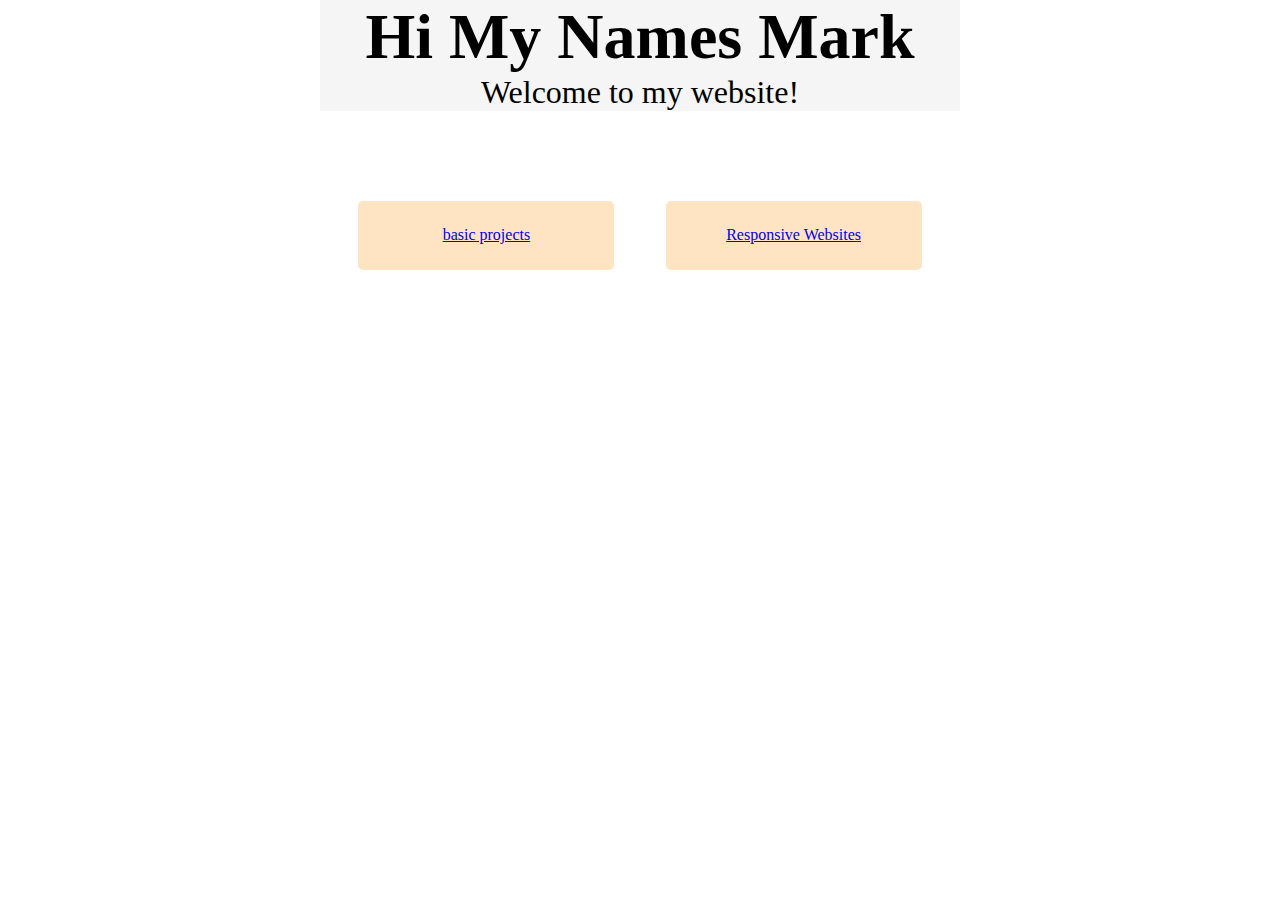
<file: index.html>
<DOCTYPE html>
    <html>
    <link rel="stylesheet" href="index.css">
    
    <body>
     <div class="main"> 
      <h1>Hi My Names Mark</h1>
      <p>Welcome to my website!</p>
       </div>
         <div class="hlinks">
        <a  href="https://asrover01.github.io/projects/devproject1/project.html">basic projects</a>
          <a href="https://asrover01.github.io/projects/responsive-website/scale-index.html" >Responsive Websites</a>
         
  </div>
    </body>
    
    </html>
</file>
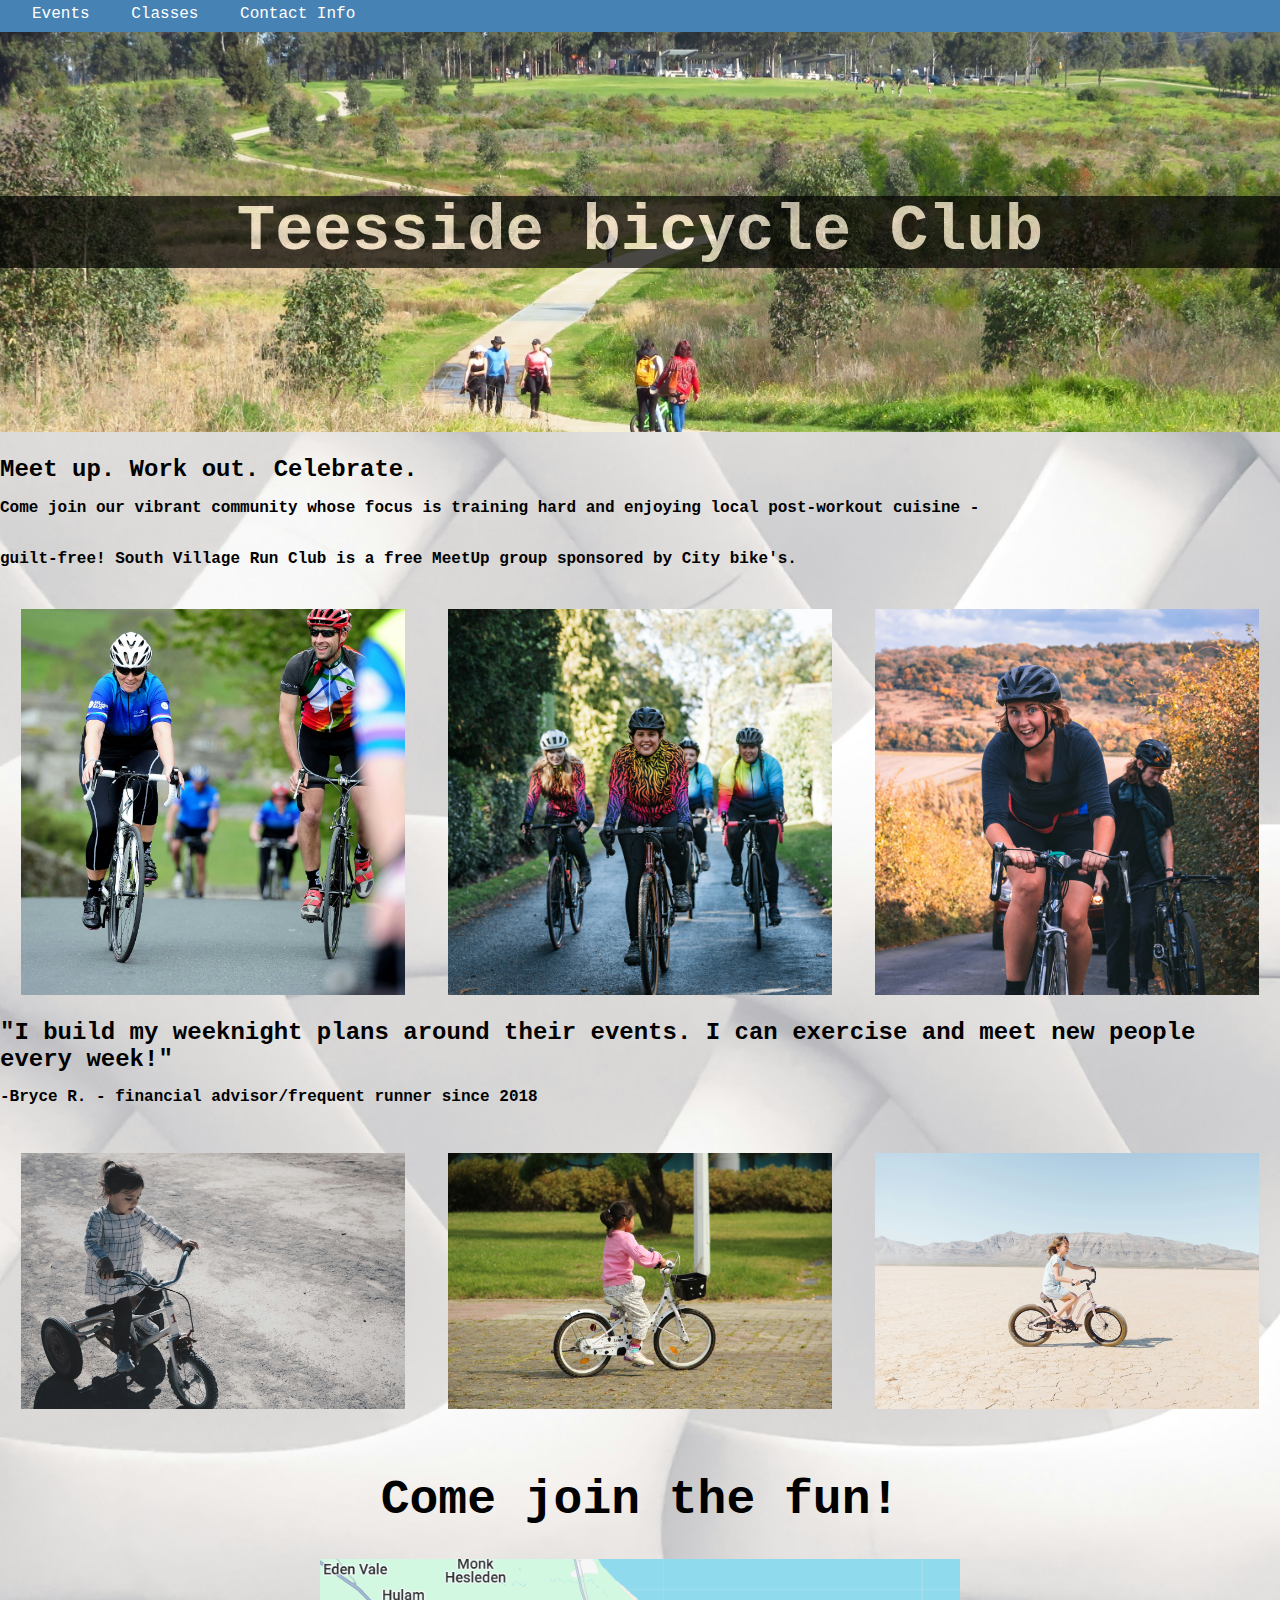
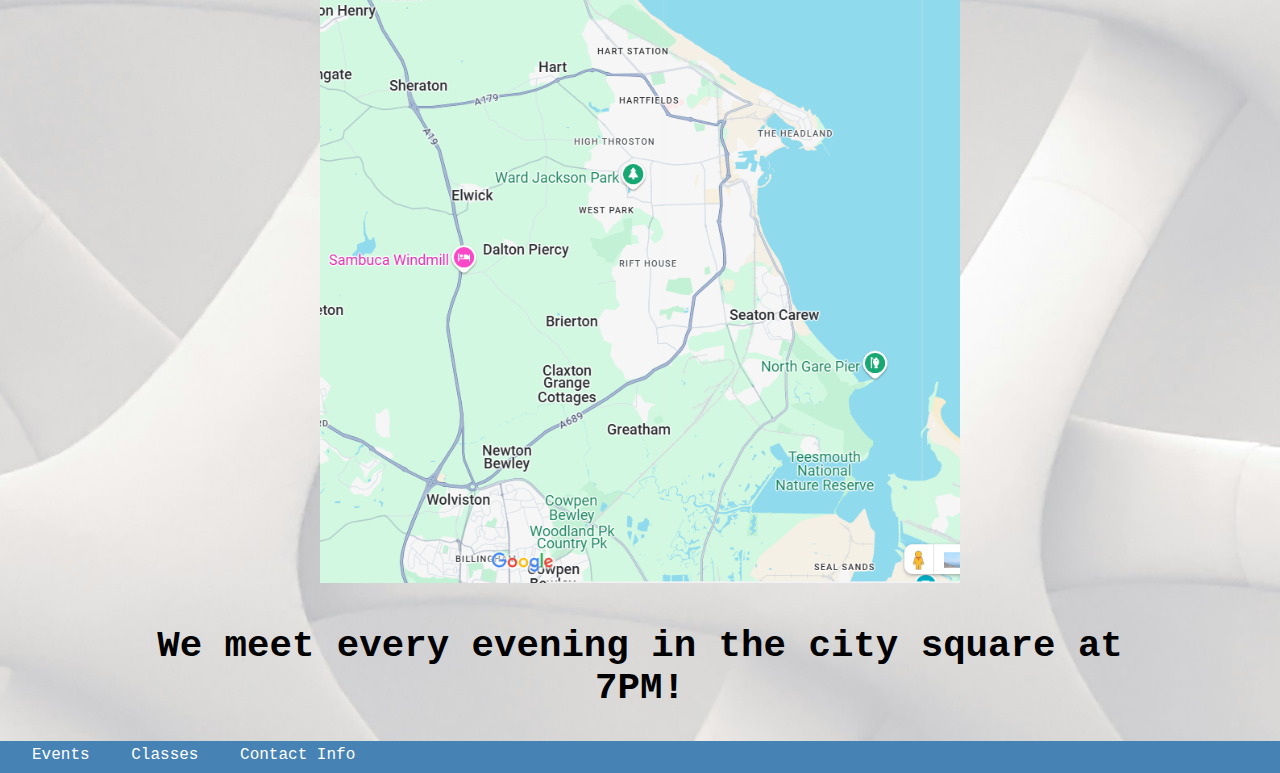
<file: responsive-website/club/index.html>
<!DOCTYPE html>
<html lang="en">
<head>
    <meta charset="UTF-8">
    <meta name="viewport" content="width=device-width, initial-scale=1.0">
    <link rel="stylesheet" href="styles.css">
    <title>Tesside Bycle Club</title>
</head>
<body>
    <header>
        <nav>
            <a href="#">Events</a>
            <a href="#">Classes</a>
            <a href="#">Contact Info</a>
        </nav>
    </header>
    <main>
        <div class="title">
            <h1>Teesside bicycle Club</h1>
        </div>
        <div class="events">
            <h2>Meet up. Work out. Celebrate.</h2>
            <p>
                Come join our vibrant community whose focus is 
                training hard and enjoying local post-workout cuisine
                 - guilt-free! South Village Run Club is a free MeetUp
                  group sponsored by City bike's.</p>
        </div>
        <div class="event-pics">
            <img class="image" src="images/event-1.jpg" alt="bike event">
            <img class="image"  src="images/event-2a.jpg" alt="bike event">
            <img class="image"  src="images/event-3a.jpg" alt="bike event">
        </div>
        <div class="schedule">
            <h2>"I build my weeknight plans around their events. I can
                 exercise and meet new people every week!"</h2>
                 <p>-Bryce R. - financial advisor/frequent runner since 2018</p>
        </div>
        <div class="learn-pics">
            <img class="image"  src="images/learn-1.jpg" alt="kids on bikes">
            <img class="image"  src="images/learn-2.jpg" alt="kids on bikes">
            <img class="image"  src="images/learn-3.jpg" alt="kids on bikes">
        </div>
    </main>
    <footer class="location">
        <h2>Come join the fun!</h2>
        <img class="map"  src="images/map-image.png" alt="map">
        <h3>We meet every evening in the city square at 7PM!</h3>
    </footer>
    <nav>
        <a href="#">Events</a>
        <a href="#">Classes</a>
        <a href="#">Contact Info</a>
    </nav>
</body>
</html>
</file>
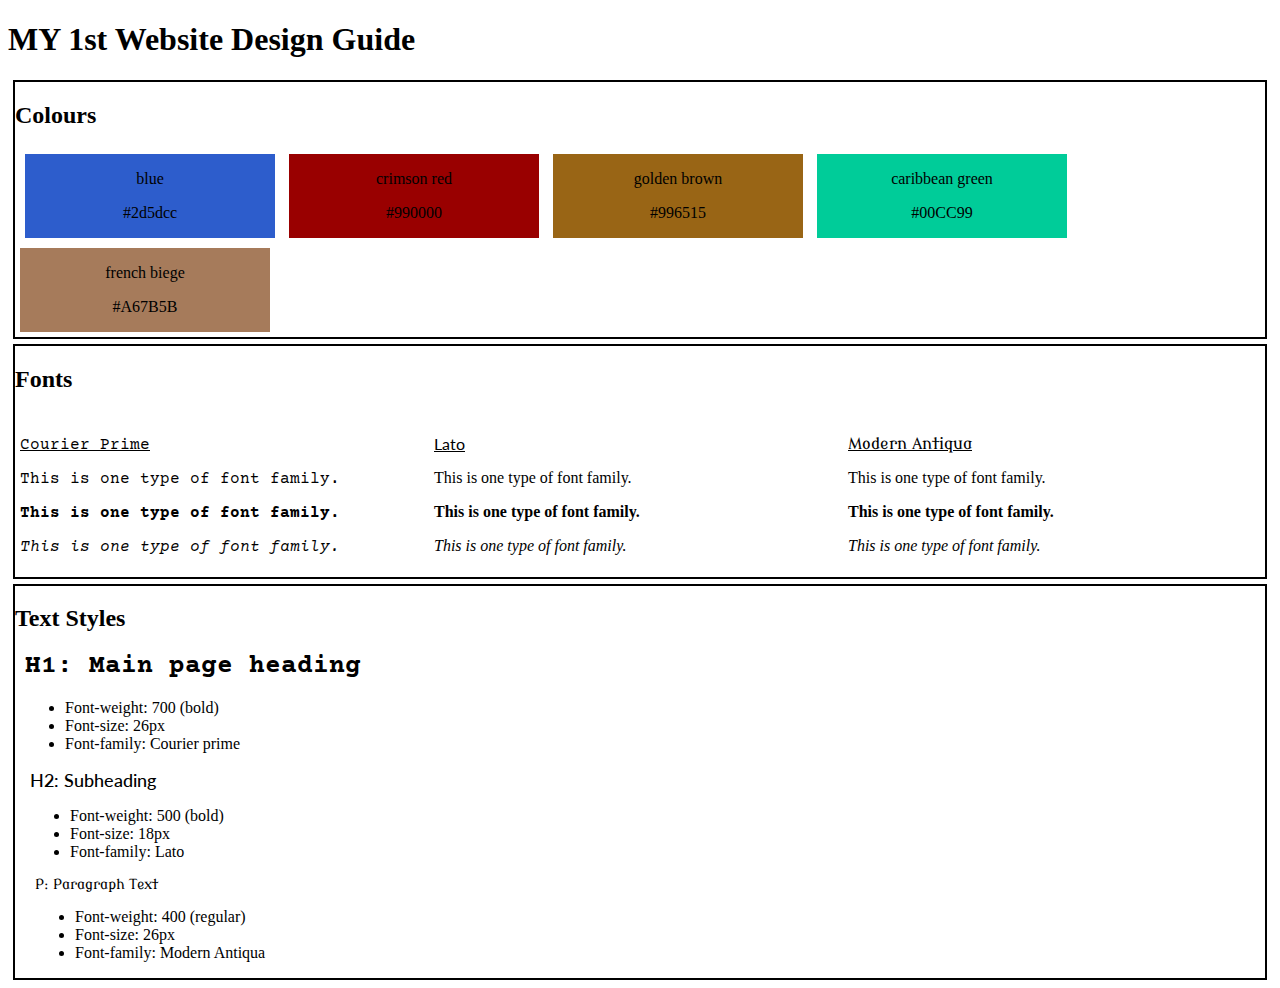
<file: devproject1/website-design-system-starting/starting/index.html>
<!DOCTYPE html>
<html lang="en">
<head>
  

<link rel="preconnect" href="https://fonts.googleapis.com">
<link rel="preconnect" href="https://fonts.gstatic.com" crossorigin>
<link href="https://fonts.googleapis.com/css2?family=Courier+Prime:ital,wght@0,400;0,700;1,400;1,700&family=Lato:ital,wght@0,100;0,300;0,400;0,700;0,900;1,100;1,300;1,400;1,700;1,900&family=Modern+Antiqua&display=swap" rel="stylesheet">
    <meta charset="UTF-8">
    <meta name="viewport" content="width=device-width, initial-scale=1.0">
    <title>Website Design System</title>
    <link rel="stylesheet" href="styles.css">
</head>
<body>
    <h1>MY 1st Website Design Guide</h1>
    <section class="container">
        <h2>Colours</h2>
        <div class="color-chart">
            <div class="color-box-blue">
                <p class="color-label">blue</p>
                <p class="color-hex">#2d5dcc</p>
            </div>
            <div class="color-box-red">
                <p class="color -label">crimson red</p>
                <p class="color-hex">#990000</p>
            </div>
            <div class="color-box-brown">
                <p class="color-label">golden brown</p>
                <p class="color-hex">#996515</p>
            </div>
            <div class="color-box-green">
                <p class="color-label">caribbean green</p>
                <p class="color-hex">#00CC99</p>
            </div>
            <div class="color-box-biege">
                <p class="color-label">french biege</p>
                <p class="color-hex">#A67B5B</p>
            </div>
        </div>
    </section>
    <section class="container">
        <h2>Fonts</h2>
        <div class="font-panel" id="font-panel-courier-prime">
            <p class="font-label-courier-prime">Courier Prime</p>
            <p class="regular-courier-prime">This is one type of font family. </p>
            <p class="bold-courier-prime">This is one type of font family.</p>
            <p class="italic-courier-prime">This is one type of font family.</p>
        </div>
        <div class="font-panel" id="font-panel-lato">
            <p class="font-label-lato">Lato</p>
            <p class="regular-lato">This is one type of font family. </p>
            <p class="bold-lato">This is one type of font family.</p>
            <p class="italic-lato">This is one type of font family.</p>
        </div>
        <div class="font-panel" id="font-modern-antiqua">
            <p class="font-label-modern-antiqua">Modern Antiqua</p>
            <p class="regular-modern-antiqua">This is one type of font family. </p>
            <p class="bold-modern-antiqua">This is one type of font family.</p>
            <p class="italic-modern-antiqua">This is one type of font family.</p>
        </div>
    </section>
    <section class="container">
        <h2>Text Styles</h2>
        <div><div class="text-panel">
            <h1 class="main-header">H1: Main page heading</h1>
            <ul>
              <li>Font-weight: 700 (bold)</li>
              <li>Font-size: 26px</li>
              <li>Font-family: Courier prime</li>
            </ul>
          </div><div><div class="text-panel">
            <h1 class="subheader">H2: Subheading</h1>
            <ul>
              <li>Font-weight: 500 (bold)</li>
              <li>Font-size: 18px</li>
              <li>Font-family: Lato</li>
            </ul>
          </div>
          <div><div class="text-panel">
            <h1 class="paragraph">P: Paragraph Text</h1>
            <ul>
              <li>Font-weight: 400 (regular)</li>
              <li>Font-size: 26px</li>
              <li>Font-family: Modern Antiqua</li>
            </ul>
          </div>
        </div>
    </section>
</body>
</html>
</file>
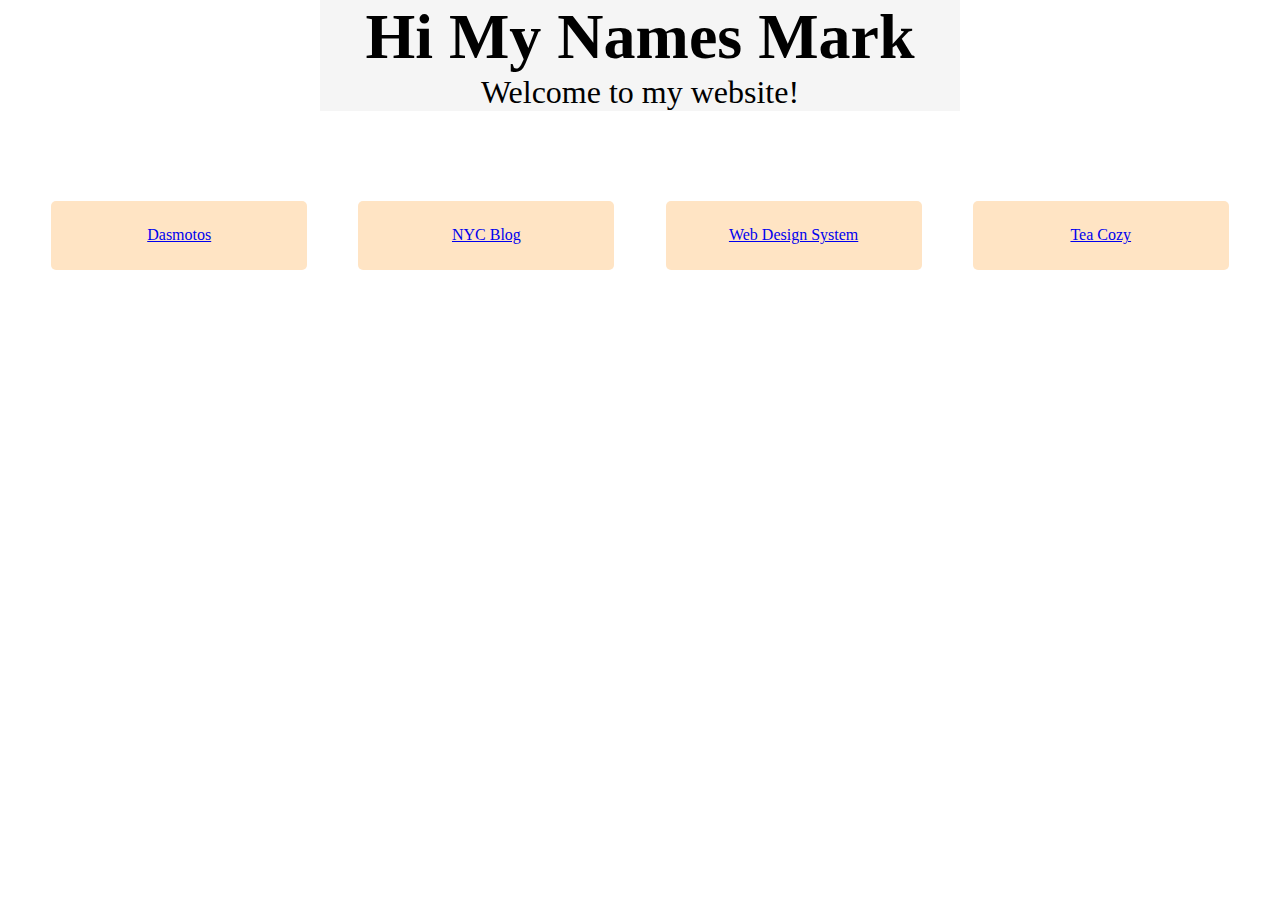
<file: devproject1/project.html>
<DOCTYPE html>
    <html>
    <link rel="stylesheet" href="projects.css">
    
    <body>
     <div class="main"> 
      <h1>Hi My Names Mark</h1>
      <p>Welcome to my website!</p>
       </div>
         <div class="hlinks">
        <a title="Dasmoto's" href="https://asrover01.github.io/projects/devproject1/Dasmotos/index.html">Dasmotos</a>
          <a title="" href="https://asrover01.github.io/projects/devproject1/Practice%20New%20York%20City/index.html">NYC Blog</a>
         <a title="" href="https://asrover01.github.io/projects/devproject1/website-design-system-starting/starting/index.html">Web Design System</a>
        <a title="" href="https://asrover01.github.io/projects/devproject1/tea-cozy-practice/index.html">Tea Cozy</a>
           
  
  </div>
    </body>
    
    </html>
</file>
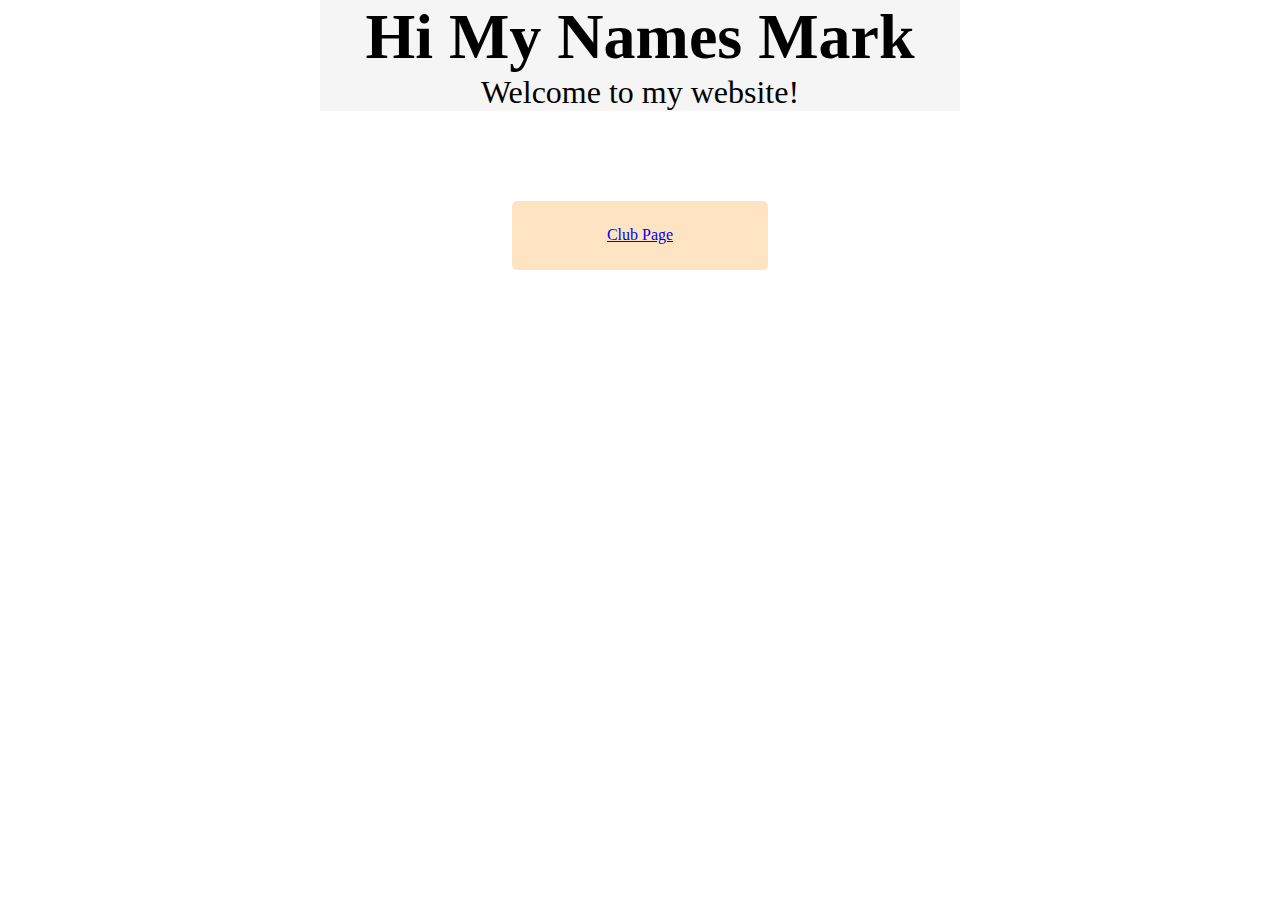
<file: responsive-website/scale-index.html>
<DOCTYPE html>
    <html>
    <link rel="stylesheet" href="scale-style.css">
    
    <body>
     <div class="main"> 
      <h1>Hi My Names Mark</h1>
      <p>Welcome to my website!</p>
       </div>
         <div class="hlinks">
       <a title="club page" href="club/index.html">Club Page</a>
  
  </div>
    </body>
    
    </html>
</file>
<file: index.css>
*{
    padding: 0;
    margin: 0;
    box-sizing: border-box;
}
body{
    background-image: url(https://images.unsplash.com/photo-1650600538903-ec09f670c391?q=80&w=1971&auto=format&fit=crop&ixlib=rb-4.0.3&ixid=M3wxMjA3fDB8MHxwaG90by1wYWdlfHx8fGVufDB8fHx8fA%3D%3D);   
    width:100%;
      height:auto;
      text-align: center;
      background-repeat: no-repeat;
}
    .main{
        display: flex;
        flex-direction: column;
        justify-self: center;
        font-size: 2rem;
        background-color: whitesmoke;
        width: 50%;
              
    }
    .hlinks{
      display: flex;
      justify-content: center;
      margin-top: 5vw;
    }
     a{
       
      background-color: bisque;
        margin: 2%;
        padding: 2%;
        width:20%;
        border-radius: 5px;
        
    }
    
      a:hover{
        cursor:pointer;
        color:black;
        background-color: cadetblue;
      }
    
     a:active{
        background-color:darkblue;
        box-shadow:0 1px black;
        color:white;  
      }

      @media only screen and (max-width:700px) {
  a{
        width: 90%;
        height: 9rem;
        font-size: 3rem;
        align-content: center;
      
     
    }
    .hlinks{
      display: flex;
      flex-direction: column;
    }
      }
</file>
<file: responsive-website/club/styles.css>
*{
    padding: 0;
    margin: 0;
    box-sizing: border-box;
    font-family: 'Courier New', Courier, monospace;
}

body{
    font-size: 16px;
   width: 100vw;
    background-image: url(images/background-a.jpg);
    background-size: cover;
}

/*header*/

header{
    
    text-decoration: none;
    height: 2rem;
}

nav{
    height: 2rem;
    background-color: steelblue;
 }

a{
    line-height: 1.8rem;
    padding-left: 2rem;
    text-decoration: none;
    color: white;

}
@media only screen and (max-width: 500px){
    header{
        background-color: steelblue;
        height: 6rem;
    }
    header a{
         
    display: inline-flex;
    flex-direction:column;
    width: 100%;
    align-items: center;
    text-decoration:underline red;
    line-height: 2rem;
   } 

}

    


/*title with background*/

.title{

    background-image: url(images/background.jpg);
background-size: cover;
height: 25rem;
text-align: center;
align-content: center;
    h1{
        background-color: black;
        opacity: 70%;
        color: antiquewhite;
        font-size: 4rem;
    }
}
@media only screen and (max-width:900px){
    .title{  
    height: 20rem;
    text-align: center;
    align-content: center;
        h1{
            background-color: black;
            opacity: 70%;
            color: antiquewhite;
            font-size: 3rem;
        } 
    }
}

@media only screen and (max-width:620px) {
    .title h1{
       
        font-size: 2rem;
    }
  
}


/*events */

.events{
    h2{
        margin-top: 1.5rem;        
    }
    p{
        width:80vw ;
        font-size: 1rem;
        font-weight: 600;
       line-height: 4vw;
       margin-bottom: 1.5rem;
    }
}

.event-pics{
   display: flex;
   justify-content: space-around;
}

.image{    
    width: 30%;
    height: auto;    
}

@media only screen and (max-width:800px){
    .events{    
        h2{
            margin-top: 1.5rem;                
        }
        p{
            width:100vw ;
            font-size: 1rem;          
        }
    } 
    .image{
        width: 33.5%;
    }
}

@media only screen and (max-width:500px){
    .event-pics{
        display: flex;
        flex-direction: column;
        width: 100%;
        
     }
     
     .image{   
        border-top: .25rem solid black;
         width: 100%;
         height: auto;    
     }
     .events p{
        font-size: .9rem;
     }
    
}



.schedule{
    h2{
        margin-top: 1.5rem;
    }
    p{
        font-size: 1rem;
        font-weight: 600;
       line-height: 3rem;
       margin-bottom: 2rem;
    }
}

.learn-pics{
    display: flex;
    justify-content: space-around;
 }

 @media only screen and (max-width:800px){
    
 }
 
 @media only screen and (max-width:500px){
    .learn-pics{
        display: flex;
        flex-direction: column;
        width: 100%;
     }
     
     .image{   
        margin: 0;
         width: 100%;
         height: auto;    
     }
 }
 
 
 .location{
justify-items: center;
font-size: 2rem;
text-align: center;
img{
    margin:0 25%;
    width: 50%;
    height: auto;
}
    h2{
        margin: 4rem 0 2rem;
    }  
    h3 {
        margin: 2rem 10% 2rem;
    }
 }

 @media only screen and (max-width:800px){
    .location{
        img{
            margin: 0 15vw;
            width:85vw ;
        }
        h2, h3 {
            font-size: 1.5rem;
            margin: 2rem 0;
        }
    }
 }
 
 @media only screen and (max-width:500px){
    img{
        margin: 0 ;
        
    }
 }
</file>
<file: devproject1/website-design-system-starting/starting/styles.css>
.container{
    border: 2px solid black;
    text-align: left;
   margin: 5px;
}
.color-chart{
  text-align: center;
   display: inline;
   width: 100%;
   
}
.color-box-blue{
    background-color: #2d5dcc;
   display: inline-block;
   width: 20%;
   
   
}
.color-box-red{
    background-color: #990000;
    display: inline-block;
    width: 20%;
   
}
.color-box-brown{
    background-color: #996515;
    display: inline-block;
    width: 20%;
    
}
.color-box-green{
    background-color: #00cc99;
    display: inline-block;
    width: 20%;
    
}
.color-box-biege{
    background-color: #a67b5b;
    display: inline-block;
    width: 20%;
    
}
.font-panel{
    display: inline-block;
    width: 32%;
    
}
div{
    margin: 5px;
    display: block;
}
#font-panel-courier-prime{
    font-family: "Courier Prime", monospace;
  font-weight: 400;
  font-style: normal;;
    
}
.font-label-courier-prime{
text-decoration: underline;
}
.regular-courier-prime{

}
.bold-courier-prime{
font-weight: bold;
}
.italic-courier-prime{
font-style: italic;
;
}


.font-label-lato{
    font-family: "Lato", sans-serif;
    text-decoration: underline;
}
.regular-lato{

}
.bold-lato{
font-weight: bold;
}
.italic-lato{
font-style: italic;
;
}
.font-label-modern-antiqua{
    font-family: "Modern Antiqua", serif;
    font-weight: 400;
    font-style: normal;
    text-decoration: underline;
}
.regular-modern-antiqua{

}
.bold-modern-antiqua{
font-weight: bold;
}
.italic-modern-antiqua{
font-style: italic;
;
}
.main-header{
    font-weight: 700;
    font-size: 26px;
    font-family: 'Courier Prime', monospace;
}
.subheader{
    font-weight: 500;
    font-size: 18px;
    font-family: Lato;
}
.paragraph{
    font-weight: 400;
    font-size: 14px;
    font-family: 'Modern Antiqua';
}
</file>
<file: devproject1/projects.css>
*{
    padding: 0;
    margin: 0;
    box-sizing: border-box;
}
body{
    background-image: url(https://images.unsplash.com/photo-1650600538903-ec09f670c391?q=80&w=1971&auto=format&fit=crop&ixlib=rb-4.0.3&ixid=M3wxMjA3fDB8MHxwaG90by1wYWdlfHx8fGVufDB8fHx8fA%3D%3D);   
    width:100%;
      height:auto;
      text-align: center;
      background-repeat: no-repeat;
}
    .main{
        display: flex;
        flex-direction: column;
        justify-self: center;
        font-size: 2rem;
        background-color: whitesmoke;
        width: 50%;
              
    }
    .hlinks{
      display: flex;
      justify-content: center;
      margin-top: 5vw;
    }
     a{
       
      background-color: bisque;
        margin: 2%;
        padding: 2%;
        width:20%;
        border-radius: 5px;
        
    }
    
      a:hover{
        cursor:pointer;
        color:black;
        background-color: cadetblue;
      }
    
     a:active{
        background-color:darkblue;
        box-shadow:0 1px black;
        color:white;  
      }

      @media only screen and (max-width:600px) {
  a{
        width: 40%;
        height: 9rem;
        font-size: 3rem;
      
     
    }
      }
</file>
<file: responsive-website/scale-style.css>
*{
    padding: 0;
    margin: 0;
    box-sizing: border-box;
}
body{
    background-image: url(https://images.unsplash.com/photo-1650600538903-ec09f670c391?q=80&w=1971&auto=format&fit=crop&ixlib=rb-4.0.3&ixid=M3wxMjA3fDB8MHxwaG90by1wYWdlfHx8fGVufDB8fHx8fA%3D%3D);   
    width:100%;
      height:auto;
      text-align: center;
      background-repeat: no-repeat;
}
    .main{
        display: flex;
        flex-direction: column;
        justify-self: center;
        font-size: 2rem;
        background-color: whitesmoke;
        width: 50%;
              
    }
    .hlinks{
      display: flex;
      justify-content: center;
      margin-top: 5vw;
    }
     a{
       
      background-color: bisque;
        margin: 2%;
        padding: 2%;
        width:20%;
        border-radius: 5px;
        
    }
    
      a:hover{
        cursor:pointer;
        color:black;
        background-color: cadetblue;
      }
    
     a:active{
        background-color:darkblue;
        box-shadow:0 1px black;
        color:white;  
      }

      @media only screen and (max-width:700px) {
  a{
        width: 90%;
        height: 9rem;
        font-size: 3rem;
        align-content: center;
      
     
    }
    .hlinks{
      display: flex;
      flex-direction: column;
    }
      }
</file>
